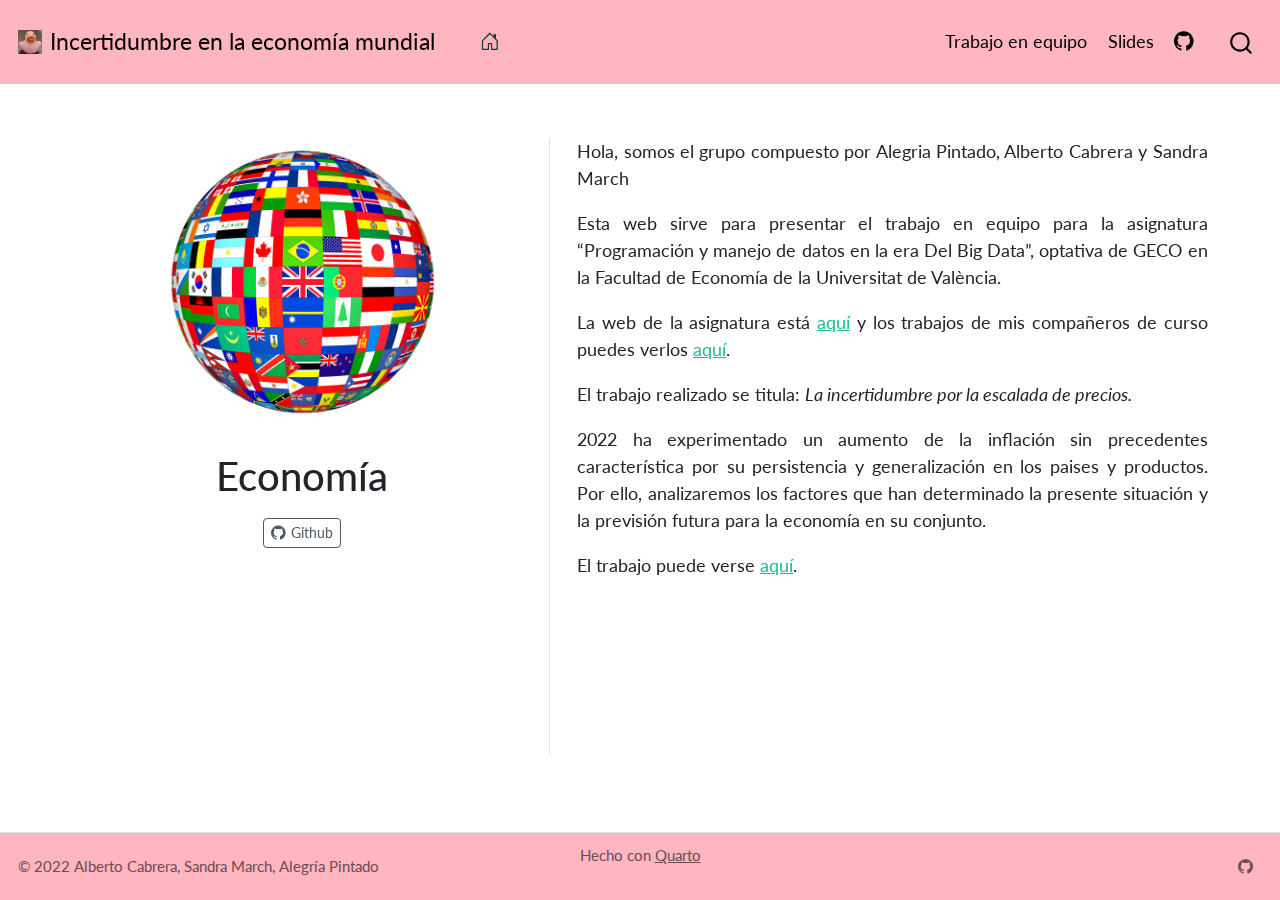
<file: docs/index.html>
<!DOCTYPE html>
<html xmlns="http://www.w3.org/1999/xhtml" lang="es" xml:lang="es"><head>

<meta charset="utf-8">
<meta name="generator" content="quarto-1.2.269">

<meta name="viewport" content="width=device-width, initial-scale=1.0, user-scalable=yes">


<title>Incertidumbre en la economía mundial - Economía</title>
<style>
code{white-space: pre-wrap;}
span.smallcaps{font-variant: small-caps;}
div.columns{display: flex; gap: min(4vw, 1.5em);}
div.column{flex: auto; overflow-x: auto;}
div.hanging-indent{margin-left: 1.5em; text-indent: -1.5em;}
ul.task-list{list-style: none;}
ul.task-list li input[type="checkbox"] {
  width: 0.8em;
  margin: 0 0.8em 0.2em -1.6em;
  vertical-align: middle;
}
</style>


<script src="site_libs/quarto-nav/quarto-nav.js"></script>
<script src="site_libs/quarto-nav/headroom.min.js"></script>
<script src="site_libs/clipboard/clipboard.min.js"></script>
<script src="site_libs/quarto-search/autocomplete.umd.js"></script>
<script src="site_libs/quarto-search/fuse.min.js"></script>
<script src="site_libs/quarto-search/quarto-search.js"></script>
<meta name="quarto:offset" content="./">
<link href="./foto2.jpeg" rel="icon" type="image/jpeg">
<script src="site_libs/quarto-html/quarto.js"></script>
<script src="site_libs/quarto-html/popper.min.js"></script>
<script src="site_libs/quarto-html/tippy.umd.min.js"></script>
<link href="site_libs/quarto-html/tippy.css" rel="stylesheet">
<link href="site_libs/quarto-html/quarto-syntax-highlighting.css" rel="stylesheet" id="quarto-text-highlighting-styles">
<script src="site_libs/bootstrap/bootstrap.min.js"></script>
<link href="site_libs/bootstrap/bootstrap-icons.css" rel="stylesheet">
<link href="site_libs/bootstrap/bootstrap.min.css" rel="stylesheet" id="quarto-bootstrap" data-mode="light">
<script id="quarto-search-options" type="application/json">{
  "location": "navbar",
  "copy-button": true,
  "collapse-after": 3,
  "panel-placement": "end",
  "type": "overlay",
  "limit": 20,
  "language": {
    "search-no-results-text": "Sin resultados",
    "search-matching-documents-text": "documentos encontrados",
    "search-copy-link-title": "Copiar el enlace en la búsqueda",
    "search-hide-matches-text": "Ocultar resultados adicionales",
    "search-more-match-text": "resultado adicional en este documento",
    "search-more-matches-text": "resultados adicionales en este documento",
    "search-clear-button-title": "Borrar",
    "search-detached-cancel-button-title": "Cancelar",
    "search-submit-button-title": "Enviar"
  }
}</script>


<link rel="stylesheet" href="my_styles.css">
</head>

<body class="nav-fixed">

<div id="quarto-search-results"></div>
  <header id="quarto-header" class="headroom fixed-top">
    <nav class="navbar navbar-expand-lg navbar-dark ">
      <div class="navbar-container container-fluid">
      <div class="navbar-brand-container">
    <a href="./index.html" class="navbar-brand navbar-brand-logo">
    <img src="./foto2.jpeg" alt="" class="navbar-logo">
    </a>
    <a class="navbar-brand" href="./index.html">
    <span class="navbar-title">Incertidumbre en la economía mundial</span>
    </a>
  </div>
          <button class="navbar-toggler" type="button" data-bs-toggle="collapse" data-bs-target="#navbarCollapse" aria-controls="navbarCollapse" aria-expanded="false" aria-label="Toggle navigation" onclick="if (window.quartoToggleHeadroom) { window.quartoToggleHeadroom(); }">
  <span class="navbar-toggler-icon"></span>
</button>
          <div class="collapse navbar-collapse" id="navbarCollapse">
            <ul class="navbar-nav navbar-nav-scroll me-auto">
  <li class="nav-item compact">
    <a class="nav-link active" href="./index.html" aria-current="page"><i class="bi bi-house-door" role="img">
</i> 
 <span class="menu-text"></span></a>
  </li>  
</ul>
            <ul class="navbar-nav navbar-nav-scroll ms-auto">
  <li class="nav-item">
    <a class="nav-link" href="./my_trabajo_BigData.html">
 <span class="menu-text">Trabajo en equipo</span></a>
  </li>  
  <li class="nav-item">
    <a class="nav-link" href="./las_slides_estan.html">
 <span class="menu-text">Slides</span></a>
  </li>  
  <li class="nav-item compact">
    <a class="nav-link" href="https://github.com/<MarchArazola-github>"><i class="bi bi-github" role="img">
</i> 
 <span class="menu-text"></span></a>
  </li>  
</ul>
              <div id="quarto-search" class="" title="Search"></div>
          </div> <!-- /navcollapse -->
      </div> <!-- /container-fluid -->
    </nav>
</header>
<!-- content -->
<div id="quarto-content" class="quarto-container page-columns page-rows-contents page-layout-full page-navbar">
<!-- sidebar -->
<!-- margin-sidebar -->
    
<!-- main -->
<div class="quarto-about-trestles column-page">
  <div class="about-entity">
    <img src="fotopais.jpg" class="about-image
  rectangle " style="width: 16em;">
<header id="title-block-header" class="quarto-title-block default">
<div class="quarto-title">
<h1 class="title">Economía</h1>
</div>
<div class="quarto-title-meta">
  </div>
</header>
    <div class="about-links">
  <a href="https://github.com/<MarchArazola-github>" class="about-link">
    <i class="bi bi-github"></i>
     <span class="about-link-text">Github</span>
  </a>
</div>
  </div>
  <div class="about-contents"><main class="content column-page" id="quarto-document-content">
<p>Hola, somos el grupo compuesto por Alegria Pintado, Alberto Cabrera y Sandra March</p>
<p>Esta web sirve para presentar el trabajo en equipo para la asignatura “Programación y manejo de datos en la era Del Big Data”, optativa de GECO en la Facultad de Economía de la Universitat de València.</p>
<p>La web de la asignatura está <a href="https://perezp44.github.io/intro-ds-22-23-web/" target="_blank">aquí</a> y los trabajos de mis compañeros de curso puedes verlos <a href="https://perezp44.github.io/intro-ds-22-23-web/07-trabajos_2022-23.html" target="_blank">aquí</a>.</p>
<p>El trabajo realizado se titula: <em>La incertidumbre por la escalada de precios.</em></p>
<p>2022 ha experimentado un aumento de la inflación sin precedentes característica por su persistencia y generalización en los paises y productos. Por ello, analizaremos los factores que han determinado la presente situación y la previsión futura para la economía en su conjunto.</p>
<p>El trabajo puede verse <a href="my_trabajo_BigData.html">aquí</a>.</p>


</main></div>
</div>
 <!-- /main -->
<script id="quarto-html-after-body" type="application/javascript">
window.document.addEventListener("DOMContentLoaded", function (event) {
  const toggleBodyColorMode = (bsSheetEl) => {
    const mode = bsSheetEl.getAttribute("data-mode");
    const bodyEl = window.document.querySelector("body");
    if (mode === "dark") {
      bodyEl.classList.add("quarto-dark");
      bodyEl.classList.remove("quarto-light");
    } else {
      bodyEl.classList.add("quarto-light");
      bodyEl.classList.remove("quarto-dark");
    }
  }
  const toggleBodyColorPrimary = () => {
    const bsSheetEl = window.document.querySelector("link#quarto-bootstrap");
    if (bsSheetEl) {
      toggleBodyColorMode(bsSheetEl);
    }
  }
  toggleBodyColorPrimary();  
  const clipboard = new window.ClipboardJS('.code-copy-button', {
    target: function(trigger) {
      return trigger.previousElementSibling;
    }
  });
  clipboard.on('success', function(e) {
    // button target
    const button = e.trigger;
    // don't keep focus
    button.blur();
    // flash "checked"
    button.classList.add('code-copy-button-checked');
    var currentTitle = button.getAttribute("title");
    button.setAttribute("title", "Copiado");
    let tooltip;
    if (window.bootstrap) {
      button.setAttribute("data-bs-toggle", "tooltip");
      button.setAttribute("data-bs-placement", "left");
      button.setAttribute("data-bs-title", "Copiado");
      tooltip = new bootstrap.Tooltip(button, 
        { trigger: "manual", 
          customClass: "code-copy-button-tooltip",
          offset: [0, -8]});
      tooltip.show();    
    }
    setTimeout(function() {
      if (tooltip) {
        tooltip.hide();
        button.removeAttribute("data-bs-title");
        button.removeAttribute("data-bs-toggle");
        button.removeAttribute("data-bs-placement");
      }
      button.setAttribute("title", currentTitle);
      button.classList.remove('code-copy-button-checked');
    }, 1000);
    // clear code selection
    e.clearSelection();
  });
  function tippyHover(el, contentFn) {
    const config = {
      allowHTML: true,
      content: contentFn,
      maxWidth: 500,
      delay: 100,
      arrow: false,
      appendTo: function(el) {
          return el.parentElement;
      },
      interactive: true,
      interactiveBorder: 10,
      theme: 'quarto',
      placement: 'bottom-start'
    };
    window.tippy(el, config); 
  }
  const noterefs = window.document.querySelectorAll('a[role="doc-noteref"]');
  for (var i=0; i<noterefs.length; i++) {
    const ref = noterefs[i];
    tippyHover(ref, function() {
      // use id or data attribute instead here
      let href = ref.getAttribute('data-footnote-href') || ref.getAttribute('href');
      try { href = new URL(href).hash; } catch {}
      const id = href.replace(/^#\/?/, "");
      const note = window.document.getElementById(id);
      return note.innerHTML;
    });
  }
  const findCites = (el) => {
    const parentEl = el.parentElement;
    if (parentEl) {
      const cites = parentEl.dataset.cites;
      if (cites) {
        return {
          el,
          cites: cites.split(' ')
        };
      } else {
        return findCites(el.parentElement)
      }
    } else {
      return undefined;
    }
  };
  var bibliorefs = window.document.querySelectorAll('a[role="doc-biblioref"]');
  for (var i=0; i<bibliorefs.length; i++) {
    const ref = bibliorefs[i];
    const citeInfo = findCites(ref);
    if (citeInfo) {
      tippyHover(citeInfo.el, function() {
        var popup = window.document.createElement('div');
        citeInfo.cites.forEach(function(cite) {
          var citeDiv = window.document.createElement('div');
          citeDiv.classList.add('hanging-indent');
          citeDiv.classList.add('csl-entry');
          var biblioDiv = window.document.getElementById('ref-' + cite);
          if (biblioDiv) {
            citeDiv.innerHTML = biblioDiv.innerHTML;
          }
          popup.appendChild(citeDiv);
        });
        return popup.innerHTML;
      });
    }
  }
});
</script>
</div> <!-- /content -->
<footer class="footer">
  <div class="nav-footer">
    <div class="nav-footer-left">© 2022 Alberto Cabrera, Sandra March, Alegría Pintado</div>   
      <div class="nav-footer-center">Hecho con <a href="https://quarto.org">Quarto</a></div>
    <div class="nav-footer-right">
      <ul class="footer-items list-unstyled">
    <li class="nav-item compact">
    <a class="nav-link" href="https://github.com/<MarchArazola>">
      <i class="bi bi-github" role="img">
</i> 
    </a>
  </li>  
</ul>
    </div>
  </div>
</footer>



</body></html>
</file>
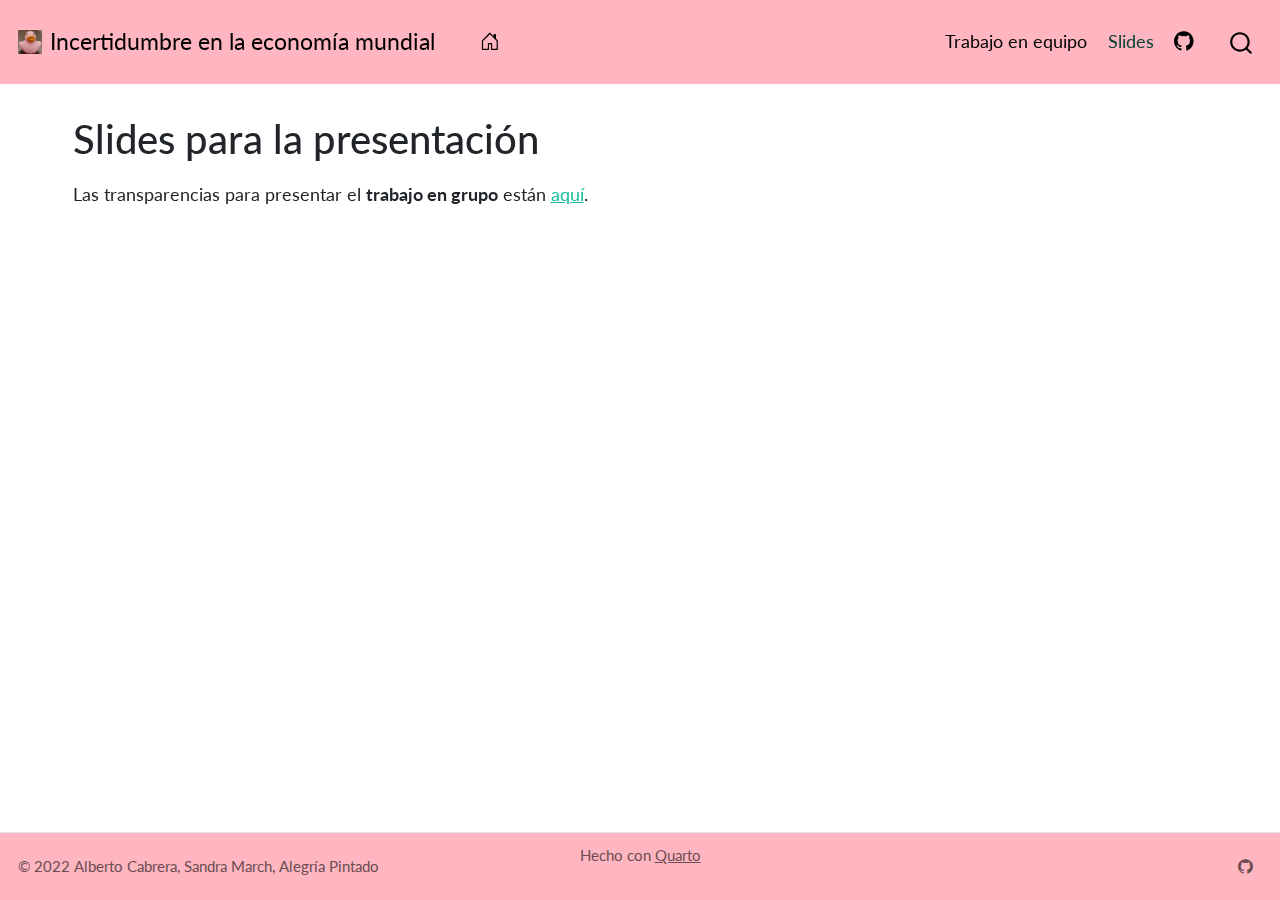
<file: docs/las_slides_estan.html>
<!DOCTYPE html>
<html xmlns="http://www.w3.org/1999/xhtml" lang="es" xml:lang="es"><head>

<meta charset="utf-8">
<meta name="generator" content="quarto-1.2.269">

<meta name="viewport" content="width=device-width, initial-scale=1.0, user-scalable=yes">


<title>Incertidumbre en la economía mundial - Slides para la presentación</title>
<style>
code{white-space: pre-wrap;}
span.smallcaps{font-variant: small-caps;}
div.columns{display: flex; gap: min(4vw, 1.5em);}
div.column{flex: auto; overflow-x: auto;}
div.hanging-indent{margin-left: 1.5em; text-indent: -1.5em;}
ul.task-list{list-style: none;}
ul.task-list li input[type="checkbox"] {
  width: 0.8em;
  margin: 0 0.8em 0.2em -1.6em;
  vertical-align: middle;
}
</style>


<script src="site_libs/quarto-nav/quarto-nav.js"></script>
<script src="site_libs/quarto-nav/headroom.min.js"></script>
<script src="site_libs/clipboard/clipboard.min.js"></script>
<script src="site_libs/quarto-search/autocomplete.umd.js"></script>
<script src="site_libs/quarto-search/fuse.min.js"></script>
<script src="site_libs/quarto-search/quarto-search.js"></script>
<meta name="quarto:offset" content="./">
<link href="./foto2.jpeg" rel="icon" type="image/jpeg">
<script src="site_libs/quarto-html/quarto.js"></script>
<script src="site_libs/quarto-html/popper.min.js"></script>
<script src="site_libs/quarto-html/tippy.umd.min.js"></script>
<script src="site_libs/quarto-html/anchor.min.js"></script>
<link href="site_libs/quarto-html/tippy.css" rel="stylesheet">
<link href="site_libs/quarto-html/quarto-syntax-highlighting.css" rel="stylesheet" id="quarto-text-highlighting-styles">
<script src="site_libs/bootstrap/bootstrap.min.js"></script>
<link href="site_libs/bootstrap/bootstrap-icons.css" rel="stylesheet">
<link href="site_libs/bootstrap/bootstrap.min.css" rel="stylesheet" id="quarto-bootstrap" data-mode="light">
<script id="quarto-search-options" type="application/json">{
  "location": "navbar",
  "copy-button": true,
  "collapse-after": 3,
  "panel-placement": "end",
  "type": "overlay",
  "limit": 20,
  "language": {
    "search-no-results-text": "Sin resultados",
    "search-matching-documents-text": "documentos encontrados",
    "search-copy-link-title": "Copiar el enlace en la búsqueda",
    "search-hide-matches-text": "Ocultar resultados adicionales",
    "search-more-match-text": "resultado adicional en este documento",
    "search-more-matches-text": "resultados adicionales en este documento",
    "search-clear-button-title": "Borrar",
    "search-detached-cancel-button-title": "Cancelar",
    "search-submit-button-title": "Enviar"
  }
}</script>


<link rel="stylesheet" href="my_styles.css">
</head>

<body class="nav-fixed">

<div id="quarto-search-results"></div>
  <header id="quarto-header" class="headroom fixed-top">
    <nav class="navbar navbar-expand-lg navbar-dark ">
      <div class="navbar-container container-fluid">
      <div class="navbar-brand-container">
    <a href="./index.html" class="navbar-brand navbar-brand-logo">
    <img src="./foto2.jpeg" alt="" class="navbar-logo">
    </a>
    <a class="navbar-brand" href="./index.html">
    <span class="navbar-title">Incertidumbre en la economía mundial</span>
    </a>
  </div>
          <button class="navbar-toggler" type="button" data-bs-toggle="collapse" data-bs-target="#navbarCollapse" aria-controls="navbarCollapse" aria-expanded="false" aria-label="Toggle navigation" onclick="if (window.quartoToggleHeadroom) { window.quartoToggleHeadroom(); }">
  <span class="navbar-toggler-icon"></span>
</button>
          <div class="collapse navbar-collapse" id="navbarCollapse">
            <ul class="navbar-nav navbar-nav-scroll me-auto">
  <li class="nav-item compact">
    <a class="nav-link" href="./index.html"><i class="bi bi-house-door" role="img">
</i> 
 <span class="menu-text"></span></a>
  </li>  
</ul>
            <ul class="navbar-nav navbar-nav-scroll ms-auto">
  <li class="nav-item">
    <a class="nav-link" href="./my_trabajo_BigData.html">
 <span class="menu-text">Trabajo en equipo</span></a>
  </li>  
  <li class="nav-item">
    <a class="nav-link active" href="./las_slides_estan.html" aria-current="page">
 <span class="menu-text">Slides</span></a>
  </li>  
  <li class="nav-item compact">
    <a class="nav-link" href="https://github.com/<MarchArazola-github>"><i class="bi bi-github" role="img">
</i> 
 <span class="menu-text"></span></a>
  </li>  
</ul>
              <div id="quarto-search" class="" title="Search"></div>
          </div> <!-- /navcollapse -->
      </div> <!-- /container-fluid -->
    </nav>
</header>
<!-- content -->
<div id="quarto-content" class="quarto-container page-columns page-rows-contents page-layout-full page-navbar">
<!-- sidebar -->
<!-- margin-sidebar -->
    <div id="quarto-margin-sidebar" class="sidebar margin-sidebar zindex-bottom">
        
    </div>
<!-- main -->
<main class="content column-page" id="quarto-document-content">

<header id="title-block-header" class="quarto-title-block default">
<div class="quarto-title">
<h1 class="title">Slides para la presentación</h1>
</div>



<div class="quarto-title-meta">

    
  
    
  </div>
  

</header>

<p>Las transparencias para presentar el <strong>trabajo en grupo</strong> están <a href="./my_slides_BigData.html" target="_blank">aquí</a>.</p>



</main> <!-- /main -->
<script id="quarto-html-after-body" type="application/javascript">
window.document.addEventListener("DOMContentLoaded", function (event) {
  const toggleBodyColorMode = (bsSheetEl) => {
    const mode = bsSheetEl.getAttribute("data-mode");
    const bodyEl = window.document.querySelector("body");
    if (mode === "dark") {
      bodyEl.classList.add("quarto-dark");
      bodyEl.classList.remove("quarto-light");
    } else {
      bodyEl.classList.add("quarto-light");
      bodyEl.classList.remove("quarto-dark");
    }
  }
  const toggleBodyColorPrimary = () => {
    const bsSheetEl = window.document.querySelector("link#quarto-bootstrap");
    if (bsSheetEl) {
      toggleBodyColorMode(bsSheetEl);
    }
  }
  toggleBodyColorPrimary();  
  const icon = "";
  const anchorJS = new window.AnchorJS();
  anchorJS.options = {
    placement: 'right',
    icon: icon
  };
  anchorJS.add('.anchored');
  const clipboard = new window.ClipboardJS('.code-copy-button', {
    target: function(trigger) {
      return trigger.previousElementSibling;
    }
  });
  clipboard.on('success', function(e) {
    // button target
    const button = e.trigger;
    // don't keep focus
    button.blur();
    // flash "checked"
    button.classList.add('code-copy-button-checked');
    var currentTitle = button.getAttribute("title");
    button.setAttribute("title", "Copiado");
    let tooltip;
    if (window.bootstrap) {
      button.setAttribute("data-bs-toggle", "tooltip");
      button.setAttribute("data-bs-placement", "left");
      button.setAttribute("data-bs-title", "Copiado");
      tooltip = new bootstrap.Tooltip(button, 
        { trigger: "manual", 
          customClass: "code-copy-button-tooltip",
          offset: [0, -8]});
      tooltip.show();    
    }
    setTimeout(function() {
      if (tooltip) {
        tooltip.hide();
        button.removeAttribute("data-bs-title");
        button.removeAttribute("data-bs-toggle");
        button.removeAttribute("data-bs-placement");
      }
      button.setAttribute("title", currentTitle);
      button.classList.remove('code-copy-button-checked');
    }, 1000);
    // clear code selection
    e.clearSelection();
  });
  function tippyHover(el, contentFn) {
    const config = {
      allowHTML: true,
      content: contentFn,
      maxWidth: 500,
      delay: 100,
      arrow: false,
      appendTo: function(el) {
          return el.parentElement;
      },
      interactive: true,
      interactiveBorder: 10,
      theme: 'quarto',
      placement: 'bottom-start'
    };
    window.tippy(el, config); 
  }
  const noterefs = window.document.querySelectorAll('a[role="doc-noteref"]');
  for (var i=0; i<noterefs.length; i++) {
    const ref = noterefs[i];
    tippyHover(ref, function() {
      // use id or data attribute instead here
      let href = ref.getAttribute('data-footnote-href') || ref.getAttribute('href');
      try { href = new URL(href).hash; } catch {}
      const id = href.replace(/^#\/?/, "");
      const note = window.document.getElementById(id);
      return note.innerHTML;
    });
  }
  const findCites = (el) => {
    const parentEl = el.parentElement;
    if (parentEl) {
      const cites = parentEl.dataset.cites;
      if (cites) {
        return {
          el,
          cites: cites.split(' ')
        };
      } else {
        return findCites(el.parentElement)
      }
    } else {
      return undefined;
    }
  };
  var bibliorefs = window.document.querySelectorAll('a[role="doc-biblioref"]');
  for (var i=0; i<bibliorefs.length; i++) {
    const ref = bibliorefs[i];
    const citeInfo = findCites(ref);
    if (citeInfo) {
      tippyHover(citeInfo.el, function() {
        var popup = window.document.createElement('div');
        citeInfo.cites.forEach(function(cite) {
          var citeDiv = window.document.createElement('div');
          citeDiv.classList.add('hanging-indent');
          citeDiv.classList.add('csl-entry');
          var biblioDiv = window.document.getElementById('ref-' + cite);
          if (biblioDiv) {
            citeDiv.innerHTML = biblioDiv.innerHTML;
          }
          popup.appendChild(citeDiv);
        });
        return popup.innerHTML;
      });
    }
  }
});
</script>
</div> <!-- /content -->
<footer class="footer">
  <div class="nav-footer">
    <div class="nav-footer-left">© 2022 Alberto Cabrera, Sandra March, Alegría Pintado</div>   
      <div class="nav-footer-center">Hecho con <a href="https://quarto.org">Quarto</a></div>
    <div class="nav-footer-right">
      <ul class="footer-items list-unstyled">
    <li class="nav-item compact">
    <a class="nav-link" href="https://github.com/<MarchArazola>">
      <i class="bi bi-github" role="img">
</i> 
    </a>
  </li>  
</ul>
    </div>
  </div>
</footer>



</body></html>
</file>
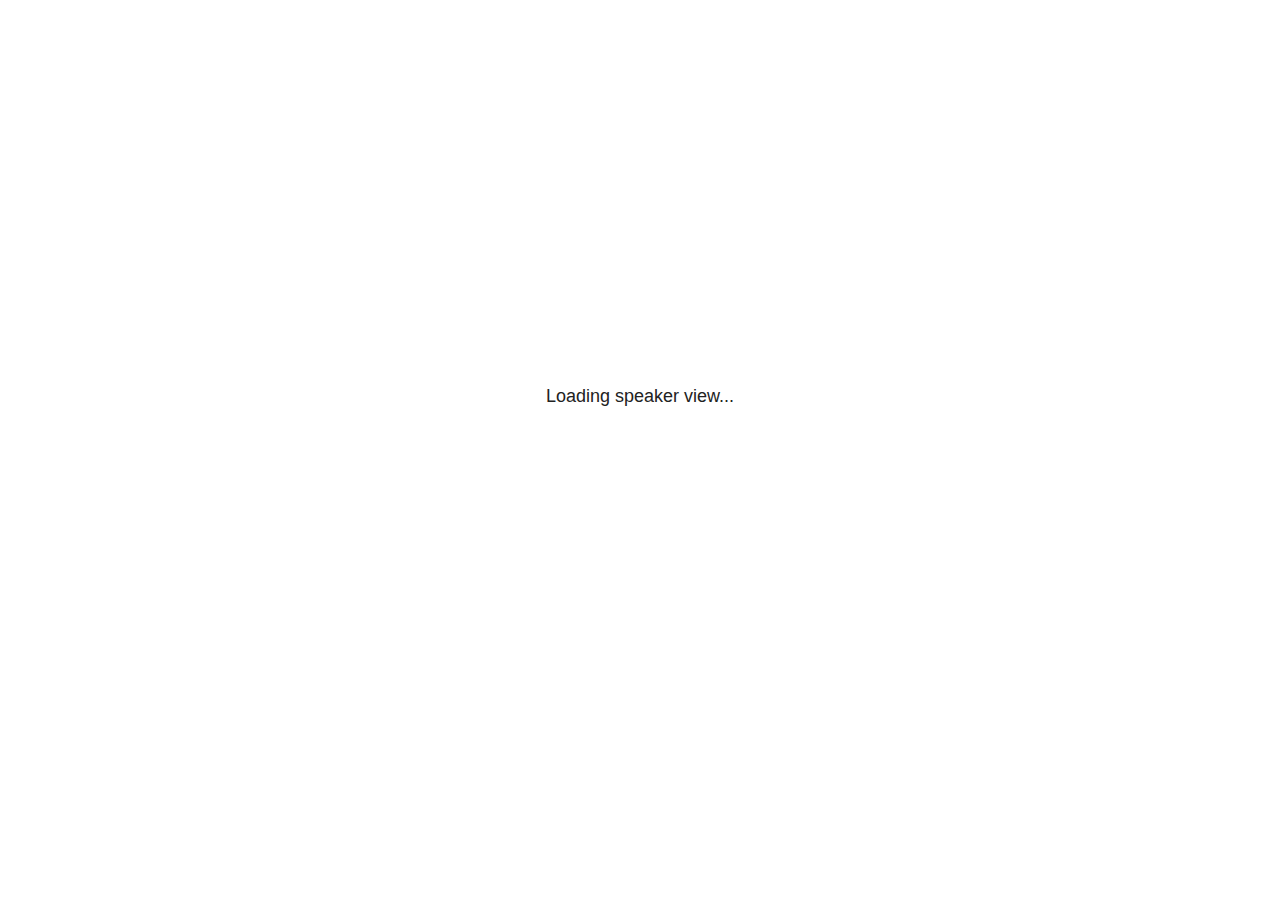
<file: docs/site_libs/revealjs/plugin/notes/speaker-view.html>
<!--
	NOTE: You need to build the notes plugin after making changes to this file.
-->
<html lang="en">
	<head>
		<meta charset="utf-8">

		<title>reveal.js - Speaker View</title>

		<style>
			body {
				font-family: Helvetica;
				font-size: 18px;
			}

			#current-slide,
			#upcoming-slide,
			#speaker-controls {
				padding: 6px;
				box-sizing: border-box;
				-moz-box-sizing: border-box;
			}

			#current-slide iframe,
			#upcoming-slide iframe {
				width: 100%;
				height: 100%;
				border: 1px solid #ddd;
			}

			#current-slide .label,
			#upcoming-slide .label {
				position: absolute;
				top: 10px;
				left: 10px;
				z-index: 2;
			}

			#connection-status {
				position: absolute;
				top: 0;
				left: 0;
				width: 100%;
				height: 100%;
				z-index: 20;
				padding: 30% 20% 20% 20%;
				font-size: 18px;
				color: #222;
				background: #fff;
				text-align: center;
				box-sizing: border-box;
				line-height: 1.4;
			}

			.overlay-element {
				height: 34px;
				line-height: 34px;
				padding: 0 10px;
				text-shadow: none;
				background: rgba( 220, 220, 220, 0.8 );
				color: #222;
				font-size: 14px;
			}

			.overlay-element.interactive:hover {
				background: rgba( 220, 220, 220, 1 );
			}

			#current-slide {
				position: absolute;
				width: 60%;
				height: 100%;
				top: 0;
				left: 0;
				padding-right: 0;
			}

			#upcoming-slide {
				position: absolute;
				width: 40%;
				height: 40%;
				right: 0;
				top: 0;
			}

			/* Speaker controls */
			#speaker-controls {
				position: absolute;
				top: 40%;
				right: 0;
				width: 40%;
				height: 60%;
				overflow: auto;
				font-size: 18px;
			}

				.speaker-controls-time.hidden,
				.speaker-controls-notes.hidden {
					display: none;
				}

				.speaker-controls-time .label,
				.speaker-controls-pace .label,
				.speaker-controls-notes .label {
					text-transform: uppercase;
					font-weight: normal;
					font-size: 0.66em;
					color: #666;
					margin: 0;
				}

				.speaker-controls-time, .speaker-controls-pace {
					border-bottom: 1px solid rgba( 200, 200, 200, 0.5 );
					margin-bottom: 10px;
					padding: 10px 16px;
					padding-bottom: 20px;
					cursor: pointer;
				}

				.speaker-controls-time .reset-button {
					opacity: 0;
					float: right;
					color: #666;
					text-decoration: none;
				}
				.speaker-controls-time:hover .reset-button {
					opacity: 1;
				}

				.speaker-controls-time .timer,
				.speaker-controls-time .clock {
					width: 50%;
				}

				.speaker-controls-time .timer,
				.speaker-controls-time .clock,
				.speaker-controls-time .pacing .hours-value,
				.speaker-controls-time .pacing .minutes-value,
				.speaker-controls-time .pacing .seconds-value {
					font-size: 1.9em;
				}

				.speaker-controls-time .timer {
					float: left;
				}

				.speaker-controls-time .clock {
					float: right;
					text-align: right;
				}

				.speaker-controls-time span.mute {
					opacity: 0.3;
				}

				.speaker-controls-time .pacing-title {
					margin-top: 5px;
				}

				.speaker-controls-time .pacing.ahead {
					color: blue;
				}

				.speaker-controls-time .pacing.on-track {
					color: green;
				}

				.speaker-controls-time .pacing.behind {
					color: red;
				}

				.speaker-controls-notes {
					padding: 10px 16px;
				}

				.speaker-controls-notes .value {
					margin-top: 5px;
					line-height: 1.4;
					font-size: 1.2em;
				}

			/* Layout selector */
			#speaker-layout {
				position: absolute;
				top: 10px;
				right: 10px;
				color: #222;
				z-index: 10;
			}
				#speaker-layout select {
					position: absolute;
					width: 100%;
					height: 100%;
					top: 0;
					left: 0;
					border: 0;
					box-shadow: 0;
					cursor: pointer;
					opacity: 0;

					font-size: 1em;
					background-color: transparent;

					-moz-appearance: none;
					-webkit-appearance: none;
					-webkit-tap-highlight-color: rgba(0, 0, 0, 0);
				}

				#speaker-layout select:focus {
					outline: none;
					box-shadow: none;
				}

			.clear {
				clear: both;
			}

			/* Speaker layout: Wide */
			body[data-speaker-layout="wide"] #current-slide,
			body[data-speaker-layout="wide"] #upcoming-slide {
				width: 50%;
				height: 45%;
				padding: 6px;
			}

			body[data-speaker-layout="wide"] #current-slide {
				top: 0;
				left: 0;
			}

			body[data-speaker-layout="wide"] #upcoming-slide {
				top: 0;
				left: 50%;
			}

			body[data-speaker-layout="wide"] #speaker-controls {
				top: 45%;
				left: 0;
				width: 100%;
				height: 50%;
				font-size: 1.25em;
			}

			/* Speaker layout: Tall */
			body[data-speaker-layout="tall"] #current-slide,
			body[data-speaker-layout="tall"] #upcoming-slide {
				width: 45%;
				height: 50%;
				padding: 6px;
			}

			body[data-speaker-layout="tall"] #current-slide {
				top: 0;
				left: 0;
			}

			body[data-speaker-layout="tall"] #upcoming-slide {
				top: 50%;
				left: 0;
			}

			body[data-speaker-layout="tall"] #speaker-controls {
				padding-top: 40px;
				top: 0;
				left: 45%;
				width: 55%;
				height: 100%;
				font-size: 1.25em;
			}

			/* Speaker layout: Notes only */
			body[data-speaker-layout="notes-only"] #current-slide,
			body[data-speaker-layout="notes-only"] #upcoming-slide {
				display: none;
			}

			body[data-speaker-layout="notes-only"] #speaker-controls {
				padding-top: 40px;
				top: 0;
				left: 0;
				width: 100%;
				height: 100%;
				font-size: 1.25em;
			}

			@media screen and (max-width: 1080px) {
				body[data-speaker-layout="default"] #speaker-controls {
					font-size: 16px;
				}
			}

			@media screen and (max-width: 900px) {
				body[data-speaker-layout="default"] #speaker-controls {
					font-size: 14px;
				}
			}

			@media screen and (max-width: 800px) {
				body[data-speaker-layout="default"] #speaker-controls {
					font-size: 12px;
				}
			}

		</style>
	</head>

	<body>

		<div id="connection-status">Loading speaker view...</div>

		<div id="current-slide"></div>
		<div id="upcoming-slide"><span class="overlay-element label">Upcoming</span></div>
		<div id="speaker-controls">
			<div class="speaker-controls-time">
				<h4 class="label">Time <span class="reset-button">Click to Reset</span></h4>
				<div class="clock">
					<span class="clock-value">0:00 AM</span>
				</div>
				<div class="timer">
					<span class="hours-value">00</span><span class="minutes-value">:00</span><span class="seconds-value">:00</span>
				</div>
				<div class="clear"></div>

				<h4 class="label pacing-title" style="display: none">Pacing – Time to finish current slide</h4>
				<div class="pacing" style="display: none">
					<span class="hours-value">00</span><span class="minutes-value">:00</span><span class="seconds-value">:00</span>
				</div>
			</div>

			<div class="speaker-controls-notes hidden">
				<h4 class="label">Notes</h4>
				<div class="value"></div>
			</div>
		</div>
		<div id="speaker-layout" class="overlay-element interactive">
			<span class="speaker-layout-label"></span>
			<select class="speaker-layout-dropdown"></select>
		</div>

		<script>

			(function() {

				var notes,
					notesValue,
					currentState,
					currentSlide,
					upcomingSlide,
					layoutLabel,
					layoutDropdown,
					pendingCalls = {},
					lastRevealApiCallId = 0,
					connected = false,
					whitelistedWindows = [window.opener];

				var SPEAKER_LAYOUTS = {
					'default': 'Default',
					'wide': 'Wide',
					'tall': 'Tall',
					'notes-only': 'Notes only'
				};

				setupLayout();

				var connectionStatus = document.querySelector( '#connection-status' );
				var connectionTimeout = setTimeout( function() {
					connectionStatus.innerHTML = 'Error connecting to main window.<br>Please try closing and reopening the speaker view.';
				}, 5000 );
;
				window.addEventListener( 'message', function( event ) {

					// Validate the origin of this message to prevent XSS
					if( window.location.origin !== event.origin && whitelistedWindows.indexOf( event.source ) === -1 ) {
						return;
					}

					clearTimeout( connectionTimeout );
					connectionStatus.style.display = 'none';

					var data = JSON.parse( event.data );

					// The overview mode is only useful to the reveal.js instance
					// where navigation occurs so we don't sync it
					if( data.state ) delete data.state.overview;

					// Messages sent by the notes plugin inside of the main window
					if( data && data.namespace === 'reveal-notes' ) {
						if( data.type === 'connect' ) {
							handleConnectMessage( data );
						}
						else if( data.type === 'state' ) {
							handleStateMessage( data );
						}
						else if( data.type === 'return' ) {
							pendingCalls[data.callId](data.result);
							delete pendingCalls[data.callId];
						}
					}
					// Messages sent by the reveal.js inside of the current slide preview
					else if( data && data.namespace === 'reveal' ) {
						if( /ready/.test( data.eventName ) ) {
							// Send a message back to notify that the handshake is complete
							window.opener.postMessage( JSON.stringify({ namespace: 'reveal-notes', type: 'connected'} ), '*' );
						}
						else if( /slidechanged|fragmentshown|fragmenthidden|paused|resumed/.test( data.eventName ) && currentState !== JSON.stringify( data.state ) ) {

							dispatchStateToMainWindow( data.state );

						}
					}

				} );

				/**
				 * Updates the presentation in the main window to match the state
				 * of the presentation in the notes window.
				 */
				const dispatchStateToMainWindow = debounce(( state ) => {
					window.opener.postMessage( JSON.stringify({ method: 'setState', args: [ state ]} ), '*' );
				}, 500);

				/**
				 * Asynchronously calls the Reveal.js API of the main frame.
				 */
				function callRevealApi( methodName, methodArguments, callback ) {

					var callId = ++lastRevealApiCallId;
					pendingCalls[callId] = callback;
					window.opener.postMessage( JSON.stringify( {
						namespace: 'reveal-notes',
						type: 'call',
						callId: callId,
						methodName: methodName,
						arguments: methodArguments
					} ), '*' );

				}

				/**
				 * Called when the main window is trying to establish a
				 * connection.
				 */
				function handleConnectMessage( data ) {

					if( connected === false ) {
						connected = true;

						setupIframes( data );
						setupKeyboard();
						setupNotes();
						setupTimer();
						setupHeartbeat();
					}

				}

				/**
				 * Called when the main window sends an updated state.
				 */
				function handleStateMessage( data ) {

					// Store the most recently set state to avoid circular loops
					// applying the same state
					currentState = JSON.stringify( data.state );

					// No need for updating the notes in case of fragment changes
					if ( data.notes ) {
						notes.classList.remove( 'hidden' );
						notesValue.style.whiteSpace = data.whitespace;
						if( data.markdown ) {
							notesValue.innerHTML = marked( data.notes );
						}
						else {
							notesValue.innerHTML = data.notes;
						}
					}
					else {
						notes.classList.add( 'hidden' );
					}

					// Update the note slides
					currentSlide.contentWindow.postMessage( JSON.stringify({ method: 'setState', args: [ data.state ] }), '*' );
					upcomingSlide.contentWindow.postMessage( JSON.stringify({ method: 'setState', args: [ data.state ] }), '*' );
					upcomingSlide.contentWindow.postMessage( JSON.stringify({ method: 'next' }), '*' );

				}

				// Limit to max one state update per X ms
				handleStateMessage = debounce( handleStateMessage, 200 );

				/**
				 * Forward keyboard events to the current slide window.
				 * This enables keyboard events to work even if focus
				 * isn't set on the current slide iframe.
				 *
				 * Block F5 default handling, it reloads and disconnects
				 * the speaker notes window.
				 */
				function setupKeyboard() {

					document.addEventListener( 'keydown', function( event ) {
						if( event.keyCode === 116 || ( event.metaKey && event.keyCode === 82 ) ) {
							event.preventDefault();
							return false;
						}
						currentSlide.contentWindow.postMessage( JSON.stringify({ method: 'triggerKey', args: [ event.keyCode ] }), '*' );
					} );

				}

				/**
				 * Creates the preview iframes.
				 */
				function setupIframes( data ) {

					var params = [
						'receiver',
						'progress=false',
						'history=false',
						'transition=none',
						'autoSlide=0',
						'backgroundTransition=none'
					].join( '&' );

					var urlSeparator = /\?/.test(data.url) ? '&' : '?';
					var hash = '#/' + data.state.indexh + '/' + data.state.indexv;
					var currentURL = data.url + urlSeparator + params + '&postMessageEvents=true' + hash;
					var upcomingURL = data.url + urlSeparator + params + '&controls=false' + hash;

					currentSlide = document.createElement( 'iframe' );
					currentSlide.setAttribute( 'width', 1280 );
					currentSlide.setAttribute( 'height', 1024 );
					currentSlide.setAttribute( 'src', currentURL );
					document.querySelector( '#current-slide' ).appendChild( currentSlide );

					upcomingSlide = document.createElement( 'iframe' );
					upcomingSlide.setAttribute( 'width', 640 );
					upcomingSlide.setAttribute( 'height', 512 );
					upcomingSlide.setAttribute( 'src', upcomingURL );
					document.querySelector( '#upcoming-slide' ).appendChild( upcomingSlide );

					whitelistedWindows.push( currentSlide.contentWindow, upcomingSlide.contentWindow );

				}

				/**
				 * Setup the notes UI.
				 */
				function setupNotes() {

					notes = document.querySelector( '.speaker-controls-notes' );
					notesValue = document.querySelector( '.speaker-controls-notes .value' );

				}

				/**
				 * We send out a heartbeat at all times to ensure we can
				 * reconnect with the main presentation window after reloads.
				 */
				function setupHeartbeat() {

					setInterval( () => {
						window.opener.postMessage( JSON.stringify({ namespace: 'reveal-notes', type: 'heartbeat'} ), '*' );
					}, 1000 );

				}

				function getTimings( callback ) {

					callRevealApi( 'getSlidesAttributes', [], function ( slideAttributes ) {
						callRevealApi( 'getConfig', [], function ( config ) {
							var totalTime = config.totalTime;
							var minTimePerSlide = config.minimumTimePerSlide || 0;
							var defaultTiming = config.defaultTiming;
							if ((defaultTiming == null) && (totalTime == null)) {
								callback(null);
								return;
							}
							// Setting totalTime overrides defaultTiming
							if (totalTime) {
								defaultTiming = 0;
							}
							var timings = [];
							for ( var i in slideAttributes ) {
								var slide = slideAttributes[ i ];
								var timing = defaultTiming;
								if( slide.hasOwnProperty( 'data-timing' )) {
									var t = slide[ 'data-timing' ];
									timing = parseInt(t);
									if( isNaN(timing) ) {
										console.warn("Could not parse timing '" + t + "' of slide " + i + "; using default of " + defaultTiming);
										timing = defaultTiming;
									}
								}
								timings.push(timing);
							}
							if ( totalTime ) {
								// After we've allocated time to individual slides, we summarize it and
								// subtract it from the total time
								var remainingTime = totalTime - timings.reduce( function(a, b) { return a + b; }, 0 );
								// The remaining time is divided by the number of slides that have 0 seconds
								// allocated at the moment, giving the average time-per-slide on the remaining slides
								var remainingSlides = (timings.filter( function(x) { return x == 0 }) ).length
								var timePerSlide = Math.round( remainingTime / remainingSlides, 0 )
								// And now we replace every zero-value timing with that average
								timings = timings.map( function(x) { return (x==0 ? timePerSlide : x) } );
							}
							var slidesUnderMinimum = timings.filter( function(x) { return (x < minTimePerSlide) } ).length
							if ( slidesUnderMinimum ) {
								message = "The pacing time for " + slidesUnderMinimum + " slide(s) is under the configured minimum of " + minTimePerSlide + " seconds. Check the data-timing attribute on individual slides, or consider increasing the totalTime or minimumTimePerSlide configuration options (or removing some slides).";
								alert(message);
							}
							callback( timings );
						} );
					} );

				}

				/**
				 * Return the number of seconds allocated for presenting
				 * all slides up to and including this one.
				 */
				function getTimeAllocated( timings, callback ) {

					callRevealApi( 'getSlidePastCount', [], function ( currentSlide ) {
						var allocated = 0;
						for (var i in timings.slice(0, currentSlide + 1)) {
							allocated += timings[i];
						}
						callback( allocated );
					} );

				}

				/**
				 * Create the timer and clock and start updating them
				 * at an interval.
				 */
				function setupTimer() {

					var start = new Date(),
					timeEl = document.querySelector( '.speaker-controls-time' ),
					clockEl = timeEl.querySelector( '.clock-value' ),
					hoursEl = timeEl.querySelector( '.hours-value' ),
					minutesEl = timeEl.querySelector( '.minutes-value' ),
					secondsEl = timeEl.querySelector( '.seconds-value' ),
					pacingTitleEl = timeEl.querySelector( '.pacing-title' ),
					pacingEl = timeEl.querySelector( '.pacing' ),
					pacingHoursEl = pacingEl.querySelector( '.hours-value' ),
					pacingMinutesEl = pacingEl.querySelector( '.minutes-value' ),
					pacingSecondsEl = pacingEl.querySelector( '.seconds-value' );

					var timings = null;
					getTimings( function ( _timings ) {

						timings = _timings;
						if (_timings !== null) {
							pacingTitleEl.style.removeProperty('display');
							pacingEl.style.removeProperty('display');
						}

						// Update once directly
						_updateTimer();

						// Then update every second
						setInterval( _updateTimer, 1000 );

					} );


					function _resetTimer() {

						if (timings == null) {
							start = new Date();
							_updateTimer();
						}
						else {
							// Reset timer to beginning of current slide
							getTimeAllocated( timings, function ( slideEndTimingSeconds ) {
								var slideEndTiming = slideEndTimingSeconds * 1000;
								callRevealApi( 'getSlidePastCount', [], function ( currentSlide ) {
									var currentSlideTiming = timings[currentSlide] * 1000;
									var previousSlidesTiming = slideEndTiming - currentSlideTiming;
									var now = new Date();
									start = new Date(now.getTime() - previousSlidesTiming);
									_updateTimer();
								} );
							} );
						}

					}

					timeEl.addEventListener( 'click', function() {
						_resetTimer();
						return false;
					} );

					function _displayTime( hrEl, minEl, secEl, time) {

						var sign = Math.sign(time) == -1 ? "-" : "";
						time = Math.abs(Math.round(time / 1000));
						var seconds = time % 60;
						var minutes = Math.floor( time / 60 ) % 60 ;
						var hours = Math.floor( time / ( 60 * 60 )) ;
						hrEl.innerHTML = sign + zeroPadInteger( hours );
						if (hours == 0) {
							hrEl.classList.add( 'mute' );
						}
						else {
							hrEl.classList.remove( 'mute' );
						}
						minEl.innerHTML = ':' + zeroPadInteger( minutes );
						if (hours == 0 && minutes == 0) {
							minEl.classList.add( 'mute' );
						}
						else {
							minEl.classList.remove( 'mute' );
						}
						secEl.innerHTML = ':' + zeroPadInteger( seconds );
					}

					function _updateTimer() {

						var diff, hours, minutes, seconds,
						now = new Date();

						diff = now.getTime() - start.getTime();

						clockEl.innerHTML = now.toLocaleTimeString( 'en-US', { hour12: true, hour: '2-digit', minute:'2-digit' } );
						_displayTime( hoursEl, minutesEl, secondsEl, diff );
						if (timings !== null) {
							_updatePacing(diff);
						}

					}

					function _updatePacing(diff) {

						getTimeAllocated( timings, function ( slideEndTimingSeconds ) {
							var slideEndTiming = slideEndTimingSeconds * 1000;

							callRevealApi( 'getSlidePastCount', [], function ( currentSlide ) {
								var currentSlideTiming = timings[currentSlide] * 1000;
								var timeLeftCurrentSlide = slideEndTiming - diff;
								if (timeLeftCurrentSlide < 0) {
									pacingEl.className = 'pacing behind';
								}
								else if (timeLeftCurrentSlide < currentSlideTiming) {
									pacingEl.className = 'pacing on-track';
								}
								else {
									pacingEl.className = 'pacing ahead';
								}
								_displayTime( pacingHoursEl, pacingMinutesEl, pacingSecondsEl, timeLeftCurrentSlide );
							} );
						} );
					}

				}

				/**
				 * Sets up the speaker view layout and layout selector.
				 */
				function setupLayout() {

					layoutDropdown = document.querySelector( '.speaker-layout-dropdown' );
					layoutLabel = document.querySelector( '.speaker-layout-label' );

					// Render the list of available layouts
					for( var id in SPEAKER_LAYOUTS ) {
						var option = document.createElement( 'option' );
						option.setAttribute( 'value', id );
						option.textContent = SPEAKER_LAYOUTS[ id ];
						layoutDropdown.appendChild( option );
					}

					// Monitor the dropdown for changes
					layoutDropdown.addEventListener( 'change', function( event ) {

						setLayout( layoutDropdown.value );

					}, false );

					// Restore any currently persisted layout
					setLayout( getLayout() );

				}

				/**
				 * Sets a new speaker view layout. The layout is persisted
				 * in local storage.
				 */
				function setLayout( value ) {

					var title = SPEAKER_LAYOUTS[ value ];

					layoutLabel.innerHTML = 'Layout' + ( title ? ( ': ' + title ) : '' );
					layoutDropdown.value = value;

					document.body.setAttribute( 'data-speaker-layout', value );

					// Persist locally
					if( supportsLocalStorage() ) {
						window.localStorage.setItem( 'reveal-speaker-layout', value );
					}

				}

				/**
				 * Returns the ID of the most recently set speaker layout
				 * or our default layout if none has been set.
				 */
				function getLayout() {

					if( supportsLocalStorage() ) {
						var layout = window.localStorage.getItem( 'reveal-speaker-layout' );
						if( layout ) {
							return layout;
						}
					}

					// Default to the first record in the layouts hash
					for( var id in SPEAKER_LAYOUTS ) {
						return id;
					}

				}

				function supportsLocalStorage() {

					try {
						localStorage.setItem('test', 'test');
						localStorage.removeItem('test');
						return true;
					}
					catch( e ) {
						return false;
					}

				}

				function zeroPadInteger( num ) {

					var str = '00' + parseInt( num );
					return str.substring( str.length - 2 );

				}

				/**
				 * Limits the frequency at which a function can be called.
				 */
				function debounce( fn, ms ) {

					var lastTime = 0,
						timeout;

					return function() {

						var args = arguments;
						var context = this;

						clearTimeout( timeout );

						var timeSinceLastCall = Date.now() - lastTime;
						if( timeSinceLastCall > ms ) {
							fn.apply( context, args );
							lastTime = Date.now();
						}
						else {
							timeout = setTimeout( function() {
								fn.apply( context, args );
								lastTime = Date.now();
							}, ms - timeSinceLastCall );
						}

					}

				}

			})();

		</script>
	</body>
</html>
</file>
<file: docs/site_libs/quarto-html/tippy.css>
.tippy-box[data-animation=fade][data-state=hidden]{opacity:0}[data-tippy-root]{max-width:calc(100vw - 10px)}.tippy-box{position:relative;background-color:#333;color:#fff;border-radius:4px;font-size:14px;line-height:1.4;white-space:normal;outline:0;transition-property:transform,visibility,opacity}.tippy-box[data-placement^=top]>.tippy-arrow{bottom:0}.tippy-box[data-placement^=top]>.tippy-arrow:before{bottom:-7px;left:0;border-width:8px 8px 0;border-top-color:initial;transform-origin:center top}.tippy-box[data-placement^=bottom]>.tippy-arrow{top:0}.tippy-box[data-placement^=bottom]>.tippy-arrow:before{top:-7px;left:0;border-width:0 8px 8px;border-bottom-color:initial;transform-origin:center bottom}.tippy-box[data-placement^=left]>.tippy-arrow{right:0}.tippy-box[data-placement^=left]>.tippy-arrow:before{border-width:8px 0 8px 8px;border-left-color:initial;right:-7px;transform-origin:center left}.tippy-box[data-placement^=right]>.tippy-arrow{left:0}.tippy-box[data-placement^=right]>.tippy-arrow:before{left:-7px;border-width:8px 8px 8px 0;border-right-color:initial;transform-origin:center right}.tippy-box[data-inertia][data-state=visible]{transition-timing-function:cubic-bezier(.54,1.5,.38,1.11)}.tippy-arrow{width:16px;height:16px;color:#333}.tippy-arrow:before{content:"";position:absolute;border-color:transparent;border-style:solid}.tippy-content{position:relative;padding:5px 9px;z-index:1}
</file>
<file: docs/site_libs/quarto-html/quarto-syntax-highlighting.css>
/* quarto syntax highlight colors */
:root {
  --quarto-hl-ot-color: #d91e18;
  --quarto-hl-at-color: #a55a00;
  --quarto-hl-ss-color: #008000;
  --quarto-hl-an-color: #696969;
  --quarto-hl-fu-color: #06287e;
  --quarto-hl-st-color: #008000;
  --quarto-hl-cf-color: #d91e18;
  --quarto-hl-op-color: #00769e;
  --quarto-hl-er-color: #7928a1;
  --quarto-hl-bn-color: #7928a1;
  --quarto-hl-al-color: #7928a1;
  --quarto-hl-va-color: #a55a00;
  --quarto-hl-bu-color: inherit;
  --quarto-hl-ex-color: inherit;
  --quarto-hl-pp-color: #7928a1;
  --quarto-hl-in-color: #696969;
  --quarto-hl-vs-color: #008000;
  --quarto-hl-wa-color: #696969;
  --quarto-hl-do-color: #696969;
  --quarto-hl-im-color: inherit;
  --quarto-hl-ch-color: #008000;
  --quarto-hl-dt-color: #7928a1;
  --quarto-hl-fl-color: #a55a00;
  --quarto-hl-co-color: #696969;
  --quarto-hl-cv-color: #696969;
  --quarto-hl-cn-color: #d91e18;
  --quarto-hl-sc-color: #00769e;
  --quarto-hl-dv-color: #7928a1;
  --quarto-hl-kw-color: #d91e18;
}

/* other quarto variables */
:root {
  --quarto-font-monospace: SFMono-Regular, Menlo, Monaco, Consolas, "Liberation Mono", "Courier New", monospace;
}

pre > code.sourceCode > span {
  color: #545454;
}

code span {
  color: #545454;
}

code.sourceCode > span {
  color: #545454;
}

div.sourceCode,
div.sourceCode pre.sourceCode {
  color: #545454;
}

code span.ot {
  color: #d91e18;
}

code span.at {
  color: #a55a00;
}

code span.ss {
  color: #008000;
}

code span.an {
  color: #696969;
}

code span.fu {
  color: #06287e;
}

code span.st {
  color: #008000;
}

code span.cf {
  color: #d91e18;
}

code span.op {
  color: #00769e;
}

code span.er {
  color: #7928a1;
}

code span.bn {
  color: #7928a1;
}

code span.al {
  color: #7928a1;
}

code span.va {
  color: #a55a00;
}

code span.pp {
  color: #7928a1;
}

code span.in {
  color: #696969;
}

code span.vs {
  color: #008000;
}

code span.wa {
  color: #696969;
  font-style: italic;
}

code span.do {
  color: #696969;
  font-style: italic;
}

code span.ch {
  color: #008000;
}

code span.dt {
  color: #7928a1;
}

code span.fl {
  color: #a55a00;
}

code span.co {
  color: #696969;
}

code span.cv {
  color: #696969;
  font-style: italic;
}

code span.cn {
  color: #d91e18;
}

code span.sc {
  color: #00769e;
}

code span.dv {
  color: #7928a1;
}

code span.kw {
  color: #d91e18;
}

.prevent-inlining {
  content: "</";
}

/*# sourceMappingURL=debc5d5d77c3f9108843748ff7464032.css.map */
</file>
<file: docs/my_styles.css>
/* css styles */


/* justificar el texto */ 
p, ul, ol {
  text-align: justify; }    
  
  
.rojo {
  color: red;
}

.yellow-background {
  background-color: yellow;
}

.importante {
  color: red;
  background-color: yellow;
}
</file>
